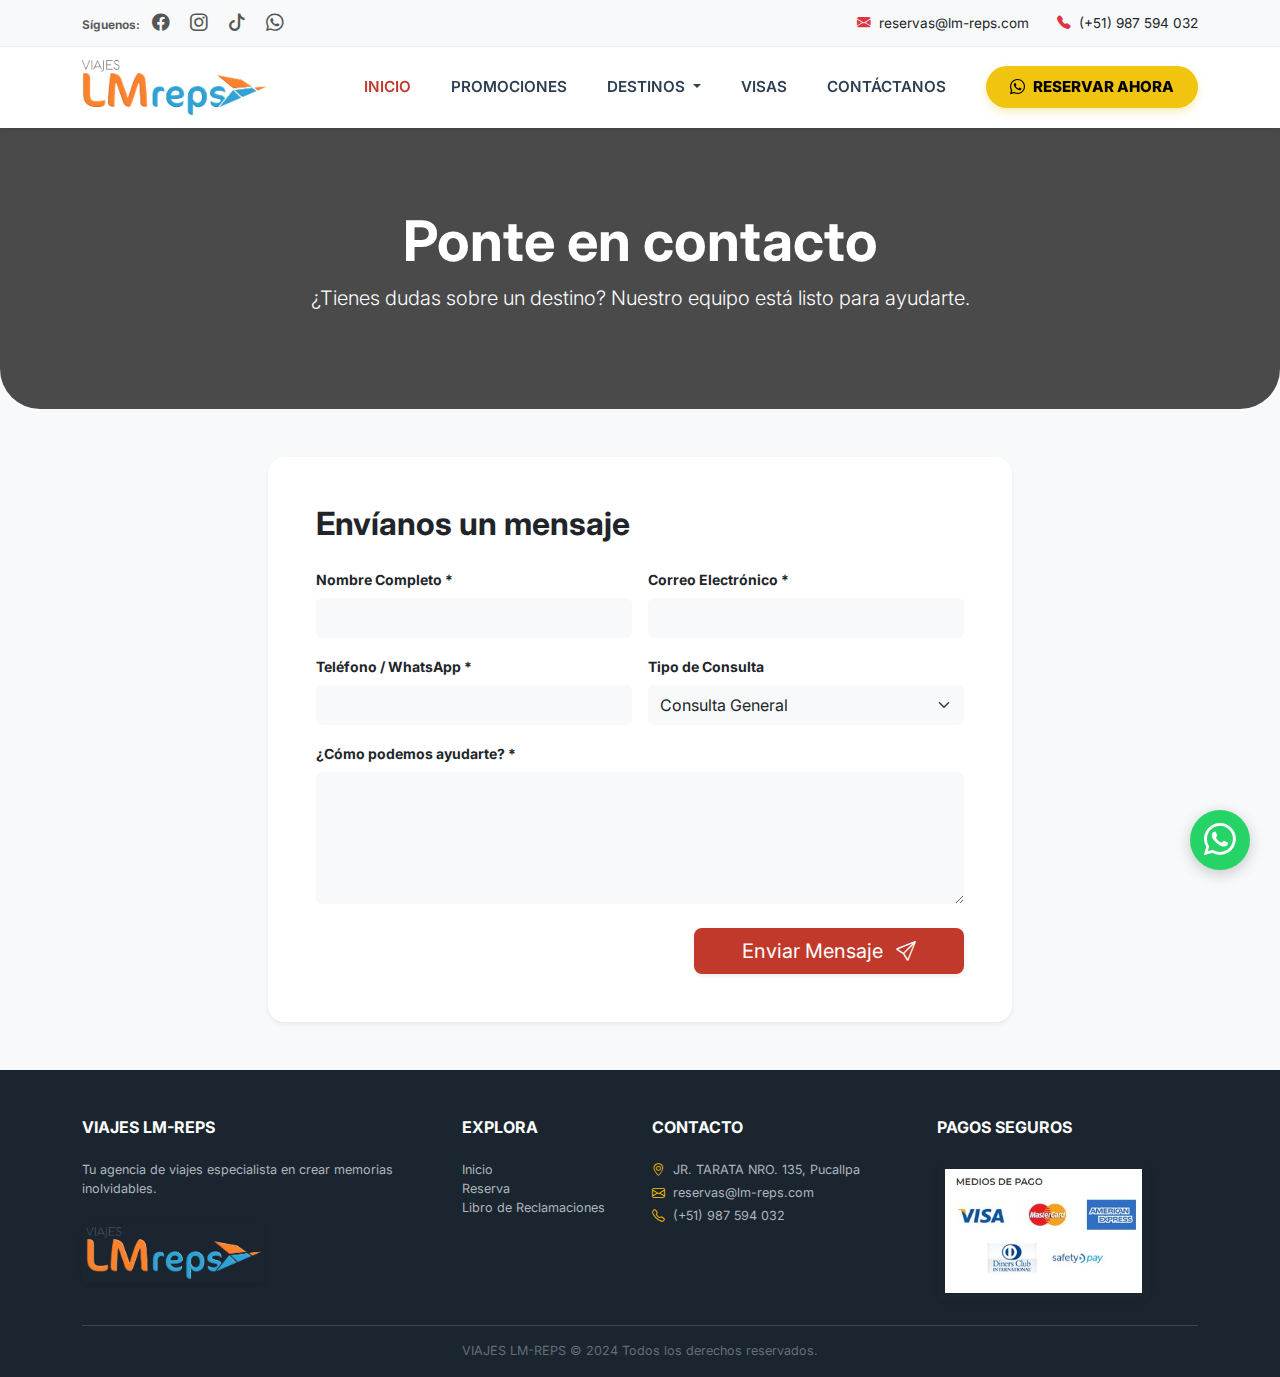
<file: Pages/contactanos.html>
<!doctype html>
<html lang="es">

<head>
  <meta charset="utf-8" />
  <meta name="viewport" content="width=device-width, initial-scale=1" />
  <title>Contáctanos — VIAJES LM-REPS</title>

  <!-- Fuentes y Bootstrap (Igual que tu index) -->
  <link rel="preconnect" href="https://fonts.googleapis.com">
  <link rel="preconnect" href="https://fonts.gstatic.com" crossorigin>
  <link href="https://fonts.googleapis.com/css2?family=Inter:wght@300;400;600;800&display=swap" rel="stylesheet">
  <link href="https://cdn.jsdelivr.net/npm/bootstrap@5.3.3/dist/css/bootstrap.min.css" rel="stylesheet">
  <link rel="stylesheet" href="https://cdn.jsdelivr.net/npm/bootstrap-icons@1.11.3/font/bootstrap-icons.min.css">

  <!-- Tu archivo CSS único -->
  <link rel="stylesheet" href="../Assets/css/style.css">
</head>

<body class="bg-light">

  <header>
    <div class="top-bar d-none d-md-block">
      <div class="container d-flex justify-content-between align-items-center">

        <!-- Redes Sociales -->
        <div class="social-icons">
          <span class="me-2 fw-bold text-muted small">Síguenos:</span>
          <a href="https://www.facebook.com/lmreps" target="_blank" class="me-3"><i class="bi bi-facebook"></i></a>
          <a href="https://www.instagram.com/viajes_lm_reps/" target="_blank" class="me-3"><i
              class="bi bi-instagram"></i></a>
          <a href="https://www.tiktok.com/@viajes.lm.reps" target="_blank" class="me-3"><i class="bi bi-tiktok"></i></a>
          <a href="https://wa.me/51987594032" target="_blank"><i class="bi bi-whatsapp"></i></a>
        </div>

        <!-- Contacto (Derecha) -->
        <div class="contact-info">
          <a href="mailto:reservas@lm-reps.com" class="text-dark text-decoration-none me-4">
            <i class="bi bi-envelope-fill text-danger me-2"></i>reservas@lm-reps.com
          </a>
          <a href="tel:+51987594032" class="text-dark text-decoration-none">
            <i class="bi bi-telephone-fill text-danger me-2"></i>(+51) 987 594 032
          </a>
        </div>

      </div>
    </div>
    <nav class="navbar navbar-expand-lg bg-white shadow-sm sticky-top">
      <div class="container">
        <!-- Logo -->
        <a class="navbar-brand" href="../index.html">
          <img src="../Assets/img/og-image.png" alt="Logo">
        </a>

        <!-- Botón Hamburguesa (Móvil) -->
        <button class="navbar-toggler border-0" type="button" data-bs-toggle="collapse" data-bs-target="#navbarNav">
          <span class="navbar-toggler-icon"></span>
        </button>

        <div class="collapse navbar-collapse" id="navbarNav">
          <ul class="navbar-nav ms-auto align-items-center gap-2">

            <!-- Inicio -->
            <li class="nav-item"><a class="nav-link active" href="../index.html">INICIO</a></li>

            <!-- Promociones -->
            <li class="nav-item"><a class="nav-link" href="../index.html#Promociones">PROMOCIONES</a></li>

            <!-- Menú Desplegable Destinos -->
            <li class="nav-item dropdown">
              <a class="nav-link dropdown-toggle" href="#" role="button" data-bs-toggle="dropdown"
                aria-expanded="false">
                DESTINOS
              </a>
              <ul class="dropdown-menu border-0 shadow">
                <li><a class="dropdown-item" href="../index.html#Norteamerica">AMÉRICA</a></li>
                <li><a class="dropdown-item" href="../index.html#Europa">EUROPA</a></li>
                <li><a class="dropdown-item" href="../index.html#Asia">ASIA</a></li>
              </ul>
            </li>

            <!-- NUEVO: Opción Visas -->
            <li class="nav-item"><a class="nav-link" href="../Pages/tramites.html">VISAS</a></li>

            <!-- Contacto -->
            <li class="nav-item"><a class="nav-link" href="../Pages/contactanos.html">CONTÁCTANOS</a></li>

            <!-- Botón de Acción -->
            <li class="nav-item ms-lg-3"><a class="nav-link btn-reserva text-center" href="https://wa.me/51987594032"
                target="_blank"><i class="bi bi-whatsapp me-2"></i>RESERVAR AHORA</a></li>
          </ul>
        </div>
      </div>
    </nav>
  </header>



  <!-- Hero de Contacto -->
  <header class="contact-hero-section">
    <div class="container">
      <h1 class="display-4 fw-bold">Ponte en contacto</h1>
      <p class="lead">¿Tienes dudas sobre un destino? Nuestro equipo está listo para ayudarte.</p>
    </div>
  </header>

  <main class="container py-5">


    <!-- Formulario de Contacto (Netlify) -->
    <div class="col-lg-8 mx-auto">
      <div class="card p-4 p-md-5 border-0 shadow-sm rounded-4">
        <form name="contacto" method="POST" data-netlify="true" data-netlify-honeypot="bot-field" id="contactForm">
          <!-- Configuración Netlify -->
          <input type="hidden" name="form-name" value="contacto">
          <p class="d-none"><label>Honeypot: <input name="bot-field" /></label></p>

          <h2 class="fw-bold mb-4">Envíanos un mensaje</h2>
          <div class="row g-3">
            <div class="col-md-6">
              <label class="form-label small fw-bold">Nombre Completo *</label>
              <input type="text" name="nombre" class="form-control bg-light border-0 py-2" required>
            </div>
            <div class="col-md-6">
              <label class="form-label small fw-bold">Correo Electrónico *</label>
              <input type="email" name="email" class="form-control bg-light border-0 py-2" required>
            </div>
            <div class="col-md-6">
              <label class="form-label small fw-bold">Teléfono / WhatsApp *</label>
              <input type="tel" name="telefono" class="form-control bg-light border-0 py-2" required>
            </div>
            <div class="col-md-6">
              <label class="form-label small fw-bold">Tipo de Consulta</label>
              <select name="destino" class="form-select bg-light border-0 py-2">
                <option value="General">Consulta General</option>
                <option value="Cotización">Cotización</option>
                <option value="Documentos">Documentos</option>
                <option value="Cambios">Cambios</option>
                <option value="Devoluciones">Devoluciones</option>
                <option value="Equipaje">Equipaje</option>
              </select>
            </div>
            <div class="col-12">
              <label class="form-label small fw-bold">¿Cómo podemos ayudarte? *</label>
              <textarea name="mensaje" class="form-control bg-light border-0" rows="5" required></textarea>
            </div>
            <div class="col-12 mt-4 text-end">
              <button type="submit" class="btn btn-danger btn-lg px-5 shadow-sm border-0"
                style="background-color: var(--brand-primary);" id="contactSubmitBtn">
                Enviar Mensaje <i class="bi bi-send ms-2"></i>
              </button>
            </div>
          </div>
        </form>
      </div>
    </div>
  </main>

  <!-- Footer (Copiado del index para consistencia) -->
  <footer class="pt-5 pb-3">
    <div class="container">
      <div class="row g-4">
        <div class="col-md-4">
          <h6>VIAJES LM-REPS</h6>
          <p class="small">Tu agencia de viajes especialista en crear memorias inolvidables.</p>
          <img src="../Assets/img/og-image.png" alt="Logo" style="max-height: 60px;" class="mt-2 rounded p-1 shadow-sm">
        </div>
        <div class="col-md-2">
          <h6>EXPLORA</h6>
          <ul class="list-unstyled small">
            <li><a href="../index.html">Inicio</a></li>
            <li><a href="https://wa.me/51987594032">Reserva</a></li>
            <li><a href="libro-de-reclamaciones.html">Libro de Reclamaciones</a></li>
          </ul>
        </div>
        <div class="col-md-3">
          <h6>CONTACTO</h6>
          <p class="small mb-1"><i class="bi bi-geo-alt text-warning me-2"></i>JR. TARATA NRO. 135, Pucallpa</p>
          <p class="small mb-1"><i class="bi bi-envelope text-warning me-2"></i>reservas@lm-reps.com</p>
          <p class="small"><i class="bi bi-telephone text-warning me-2"></i>(+51) 987 594 032</p>
        </div>
        <div class="col-md-3">
          <h6>PAGOS SEGUROS</h6>
          <img src="../Assets/img/medios_de_pago.jpeg" style="max-height: 140px;" alt="Pagos"
            class="img-fluid rounded shadow-sm p-2">
        </div>
      </div>
      <hr class="mt-4 opacity-10">
      <div class="text-center small opacity-50">VIAJES LM-REPS &copy; 2024 Todos los derechos reservados.</div>
    </div>
  </footer>

  <a href="https://wa.me/51987594032" class="whatsapp-float" target="_blank"><i class="bi bi-whatsapp"></i></a>

  <script src="https://cdn.jsdelivr.net/npm/bootstrap@5.3.3/dist/js/bootstrap.bundle.min.js"></script>

</body>

</html>
</file>
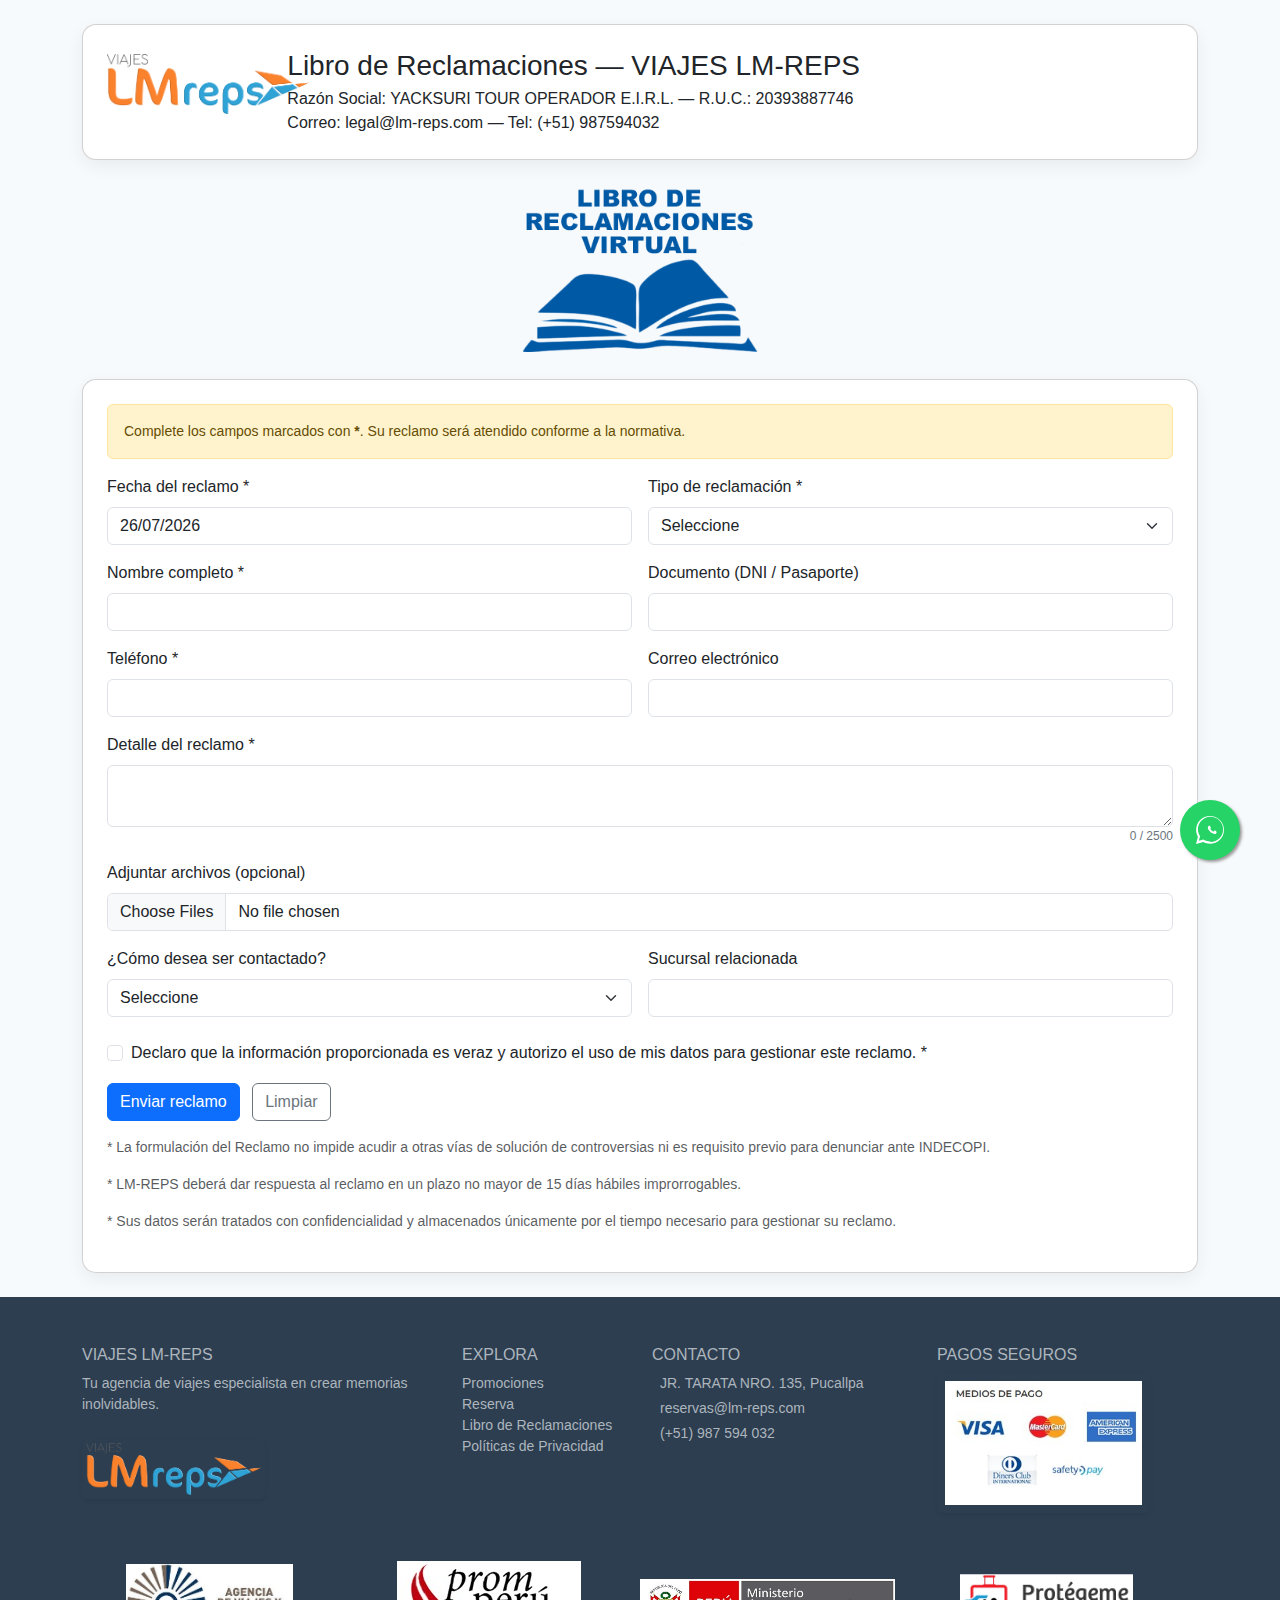
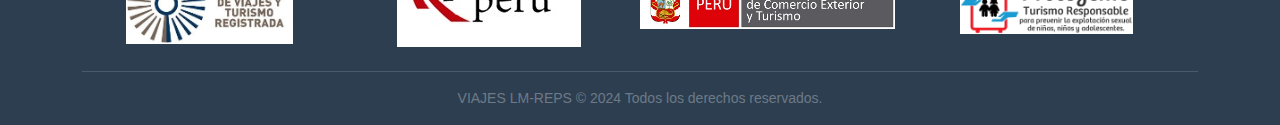
<file: Pages/libro-de-reclamaciones.html>
<!doctype html>
<html lang="es">

<head>
  <meta charset="utf-8" />
  <meta name="viewport" content="width=device-width, initial-scale=1" />
  <title>Libro de Reclamaciones — VIAJES LM-REPS</title>

  <!-- Bootstrap CSS -->
  <link href="https://cdn.jsdelivr.net/npm/bootstrap@5.3.3/dist/css/bootstrap.min.css" rel="stylesheet">

  <style>
    body {
      background: #f7fafc;
      font-family: Inter, sans-serif;
    }

    .card-custom {
      border-radius: 14px;
      box-shadow: 0 6px 18px rgba(0, 0, 0, 0.06);
    }

    .charcount {
      font-size: 12px;
      text-align: right;
      color: #6c757d;
    }

    /* ===== INICIO ESTILOS BOTÓN WHATSAPP ===== */
    .whatsapp-float {
      position: fixed;
      width: 60px;
      height: 60px;
      bottom: 40px;
      right: 40px;
      background-color: #25d366;
      color: #FFF;
      border-radius: 50px;
      text-align: center;
      font-size: 30px;
      box-shadow: 2px 2px 3px #999;
      z-index: 100;
      display: flex;
      align-items: center;
      justify-content: center;
      transition: transform 0.3s ease;
    }

    .whatsapp-float:hover {
      transform: scale(1.1);
      color: white;
    }

    .whatsapp-float svg {
      width: 32px;
      height: 32px;
      fill: white;
    }

    /* ===== FIN ESTILOS BOTÓN WHATSAPP ===== */

    /* --- Footer Styles --- */
    :root {
      --brand-secondary: #2c3e50;
    }

    footer {
      background-color: var(--brand-secondary);
      color: #adb5bd;
    }

    footer a {
      color: #adb5bd;
      text-decoration: none;
    }

    footer a:hover {
      color: white;
    }
  </style>
</head>

<body>


  
  <div class="container py-4">

    <div class="card p-4 card-custom">
      <div class="row g-3 align-items-center">
        <div class="col-md-2 text-center">
          <a href="../index.html">
            <img src="../Assets/img/og-image.png" alt="Logo VIAJES LM-REPS" class="mb-3" style="max-height: 60px;">
          </a>
        </div>
        <div class="col-md-10">
          <h3 class="mb-1">Libro de Reclamaciones — VIAJES LM-REPS</h3>
          <p class="mb-0">Razón Social: YACKSURI TOUR OPERADOR E.I.R.L. — R.U.C.: 20393887746</p>
          <p class="mb-0">Correo: legal@lm-reps.com — Tel: (+51) 987594032</p>
        </div>
      </div>
    </div>

    <!-- ===== INICIO IMAGEN REFERENCIAL ===== -->
    <div class="text-center my-4">
      <!-- ▼▼▼ Puedes cambiar esta imagen por la que prefieras ▼▼▼ -->
      <img src="../Assets/img/Libro_Reclamaciones_Virtual-1.png" alt="Ilustración del Libro de Reclamaciones"
        class="img-fluid" style="max-width: 250px;">
    </div>
    <!-- ===== FIN IMAGEN REFERENCIAL ===== -->

    <!-- INICIO DEL FORMULARIO CORREGIDO -->
    <form name="reclamaciones" method="POST" data-netlify="true" class="card p-4 mt-3 card-custom" id="reclamoForm"
      enctype="multipart/form-data">

      <!-- Campos requeridos por Netlify -->
      <input type="hidden" name="form-name" value="reclamaciones">
      <!-- Campo Anti-Spam (Honeypot) -->
      <p class="d-none">
        <label>Don’t fill this out if you're human: <input name="bot-field" /></label>
      </p>

      <div class="alert alert-warning small">
        Complete los campos marcados con <strong>*</strong>. Su reclamo será atendido conforme a la normativa.
      </div>

      <div class="row g-3">
        <!-- Fecha -->
        <div class="col-md-6">
          <label for="fecha" class="form-label">Fecha del reclamo *</label>
          <input type="text" class="form-control" id="fecha" name="fecha" required readonly />
        </div>

        <!-- Tipo -->
        <div class="col-md-6">
          <label class="form-label">Tipo de reclamación *</label>
          <select class="form-select" name="tipo" required>
            <option value="">Seleccione</option>
            <option value="Retraso / Cancelación">Retraso / Cancelación</option>
            <option value="Equipaje">Equipaje</option>
            <option value="Atención al cliente">Atención al cliente</option>
            <option value="Incumplimiento de servicios">Incumplimiento de servicios</option>
            <option value="Otro">Otro</option>
          </select>
        </div>

        <div class="col-md-6">
          <label class="form-label">Nombre completo *</label>
          <input type="text" class="form-control" name="nombre" required />
        </div>
        <div class="col-md-6">
          <label class="form-label">Documento (DNI / Pasaporte)</label>
          <input type="text" class="form-control" name="dni" />
        </div>
        <div class="col-md-6">
          <label class="form-label">Teléfono *</label>
          <input type="tel" class="form-control" name="telefono" required />
        </div>
        <div class="col-md-6">
          <label class="form-label">Correo electrónico</label>
          <input type="email" class="form-control" name="email" />
        </div>

        <div class="col-12">
          <label class="form-label">Detalle del reclamo *</label>
          <textarea class="form-control" id="detalle" name="detalle" maxlength="2500" required></textarea>
          <div id="charcount" class="charcount">0 / 2500</div>
        </div>

        <!-- Archivos Adjuntos -->
        <div class="col-12">
          <label class="form-label">Adjuntar archivos (opcional)</label>
          <input type="file" class="form-control" id="adjunto" name="adjunto" accept="image/*,application/pdf"
            multiple />
        </div>

        <div class="col-md-6">
          <label class="form-label">¿Cómo desea ser contactado?</label>
          <select class="form-select" name="respuesta">
            <option value="">Seleccione</option>
            <option value="Teléfono">Teléfono</option>
            <option value="Correo electrónico">Correo electrónico</option>
            <option value="Presencial">Presencial</option>
          </select>
        </div>

        <div class="col-md-6">
          <label class="form-label">Sucursal relacionada</label>
          <input type="text" class="form-control" name="sucursal" />
        </div>

        <div class="col-12">
          <div class="form-check mt-2">
            <!-- CORRECCIÓN IMPORTANTE: Se agregó name="acepto_terminos" -->
            <input class="form-check-input" type="checkbox" id="acepto" name="acepto_terminos" value="Si" required />
            <label class="form-check-label" for="acepto">
              Declaro que la información proporcionada es veraz y autorizo el uso de mis datos para gestionar este
              reclamo. *
            </label>
          </div>
        </div>

        <div class="col-12 mt-3">
          <button type="submit" class="btn btn-primary" id="submitBtn">Enviar reclamo</button>
          <button type="button" class="btn btn-outline-secondary ms-2" id="limpiarBtn">Limpiar</button>
        </div>

        <div class="col-12 small text-muted mt-3">
          <p>* La formulación del Reclamo no impide acudir a otras vías de solución de controversias ni es requisito
            previo para denunciar ante INDECOPI.</p>
          <p>* LM-REPS deberá dar respuesta al reclamo en un plazo no mayor de 15 días hábiles improrrogables.</p>
          <p>* Sus datos serán tratados con confidencialidad y almacenados únicamente por el tiempo necesario para
            gestionar su reclamo.</p>
        </div>
      </div>
    </form>
    <!-- FIN DEL FORMULARIO -->
  </div>

  <!-- ===== INICIO FOOTER ===== -->
  <footer class="pt-5 pb-3">
    <div class="container">
      <div class="row g-4">
        <div class="col-md-4">
          <h6>VIAJES LM-REPS</h6>
          <p class="small">Tu agencia de viajes especialista en crear memorias inolvidables.</p>
          <img src="../Assets/img/og-image.png" alt="Logo" style="max-height: 60px;" class="mt-2 rounded p-1 shadow-sm">
        </div>
        <div class="col-md-2">
          <h6>EXPLORA</h6>
          <ul class="list-unstyled small">
            <li><a href="#Promociones">Promociones</a></li>
            <li><a target="_blank" href="https://wa.me/51987594032">Reserva</a></li>
            <li><a target="_blank" href="Pages/libro-de-reclamaciones.html">Libro de Reclamaciones</a></li>
            <li><a target="_blank" href="Pages/politicas-de-privacidad.html">Políticas de Privacidad</a></li>
          </ul>
        </div>
        <div class="col-md-3">
          <h6>CONTACTO</h6>
          <p class="small mb-1"><i class="bi bi-geo-alt text-warning me-2"></i>JR. TARATA NRO. 135, Pucallpa</p>
          <p class="small mb-1"><i class="bi bi-envelope text-warning me-2"></i>reservas@lm-reps.com</p>
          <p class="small"><i class="bi bi-telephone text-warning me-2"></i>(+51) 987 594 032</p>
        </div>
        <div class="col-md-3">
          <h6>PAGOS SEGUROS</h6>
          <img src="../Assets/img/medios_de_pago.jpeg" style="max-height: 140px;" alt="Pagos"
            class="img-fluid rounded shadow-sm p-2">
        </div>

        <div class="row footer-partners text-center align-items-center g-4">
          <div class="col-6 col-md-3">
            <img src="../Assets/img/agencia_registrada.jpeg" style="max-height: 80px;" class="partner-logo img-fluid"
              alt="gencia_registrada">
          </div>
          <div class="col-6 col-md-3">
            <img src="../Assets/img/promperu.jpeg" class="partner-logo img-fluid" alt="Marca Perú">
          </div>
          <div class="col-6 col-md-3">
            <img src="../Assets/img/minter.jpeg" class="partner-logo img-fluid" alt="mintur">
          </div>
          <div class="col-6 col-md-3">
            <img src="../Assets/img/logo-protegeme.webp" style="max-height: 60px;" class="partner-logo img-fluid"
              alt="logo-protegeme">
          </div>
        </div>
      </div>



      <hr class="mt-4 opacity-10">
      <div class="text-center small opacity-50">VIAJES LM-REPS &copy; 2024 Todos los derechos reservados.</div>
    </div>



  </footer>
  <!-- ===== FIN FOOTER ===== -->

  <!-- ===== INICIO BOTÓN WHATSAPP FLOTANTE ===== -->
  <a href="https://wa.me/51987594032" class="whatsapp-float" target="_blank">
    <svg xmlns="http://www.w3.org/2000/svg" viewBox="0 0 448 512">
      <path
        d="M380.9 97.1C339 55.1 283.2 32 223.9 32c-122.4 0-222 99.6-222 222 0 39.1 10.2 77.3 29.6 111L0 480l117.7-30.9c32.4 17.7 68.9 27 106.1 27h.1c122.3 0 224.1-99.6 224.1-222 0-59.3-25.2-115-67.1-157zm-157 341.6c-33.8 0-67.6-9.5-97.8-26.7l-7.1-4.2-73.3 19.3 19.3-71.6-4.7-7.5c-19.1-30.1-29.6-65.4-29.6-102.3 0-110.4 89.6-200 200-200 54.5 0 105.8 21.2 144.1 59.4 38.2 38.2 59.4 89.6 59.4 144.1 .1 110.4-89.5 200-199.9 200zm101.7-164.8c-3.3-1.7-19.8-9.8-23-11.4-3.2-1.6-5.5-2.6-7.8 2.6-2.3 5.2-8.7 11.4-10.7 13.7-1.9 2.3-3.8 2.6-7.1 1s-14.3-5.2-27.2-16.8c-10.1-9-16.9-20.2-19-23.6-2.1-3.4 0-5.2 1.5-6.9.8-1 1.7-2.1 2.6-3.2 1.2-1.2 1.6-2.1 2.4-3.5 1.4-2.7 1.2-5.2-.6-7.8s-7.8-18.7-10.7-25.7c-2.9-7-5.8-6.1-8.1-6.1-2.1 0-4.5 0-6.8 .1-2.3 .1-6.1 1-9.3 5.2-3.2 4.2-12.2 12-12.2 29.2 0 17.2 12.5 33.9 14.2 36.2 1.7 2.3 24.4 37.5 59.3 52.5 34.9 15 34.9 10 41.2 9.4 6.2-.6 19.8-8.1 22.6-15.9 2.8-7.8 2.8-14.4 2-15.9s-3.2-2.3-6.5-4z" />
    </svg>
  </a>
  <!-- ===== FIN BOTÓN WHATSAPP FLOTANTE ===== -->


  <!-- Bootstrap JS -->
  <script src="https://cdn.jsdelivr.net/npm/bootstrap@5.3.3/dist/js/bootstrap.bundle.min.js"></script>

  <script>
    (function () {
      const detalle = document.getElementById('detalle');
      const charcount = document.getElementById('charcount');
      const adjunto = document.getElementById('adjunto');
      // Script para el botón limpiar
      const limpiarBtn = document.getElementById('limpiarBtn');
      const form = document.getElementById('reclamoForm');

      detalle.addEventListener('input', () => {
        charcount.textContent = `${detalle.value.length} / ${detalle.maxLength}`;
      });

      adjunto.addEventListener('change', () => {
        const files = [...adjunto.files];
        for (const f of files) {
          if (f.size > 5 * 1024 * 1024) { alert(`Archivo muy grande: ${f.name}`); adjunto.value = ''; return; }
        }
      });

      limpiarBtn.addEventListener('click', () => {
        form.reset();
        charcount.textContent = `0 / ${detalle.maxLength}`;
        // Ponemos la fecha de nuevo después de limpiar
        const d = new Date();
        document.getElementById('fecha').value = `${String(d.getDate()).padStart(2, '0')}/${String(d.getMonth() + 1).padStart(2, '0')}/${d.getFullYear()}`;
      });

      // Auto fecha
      const d = new Date();
      document.getElementById('fecha').value = `${String(d.getDate()).padStart(2, '0')}/${String(d.getMonth() + 1).padStart(2, '0')}/${d.getFullYear()}`;
    })();
  </script>

</body>

</html>
</file>
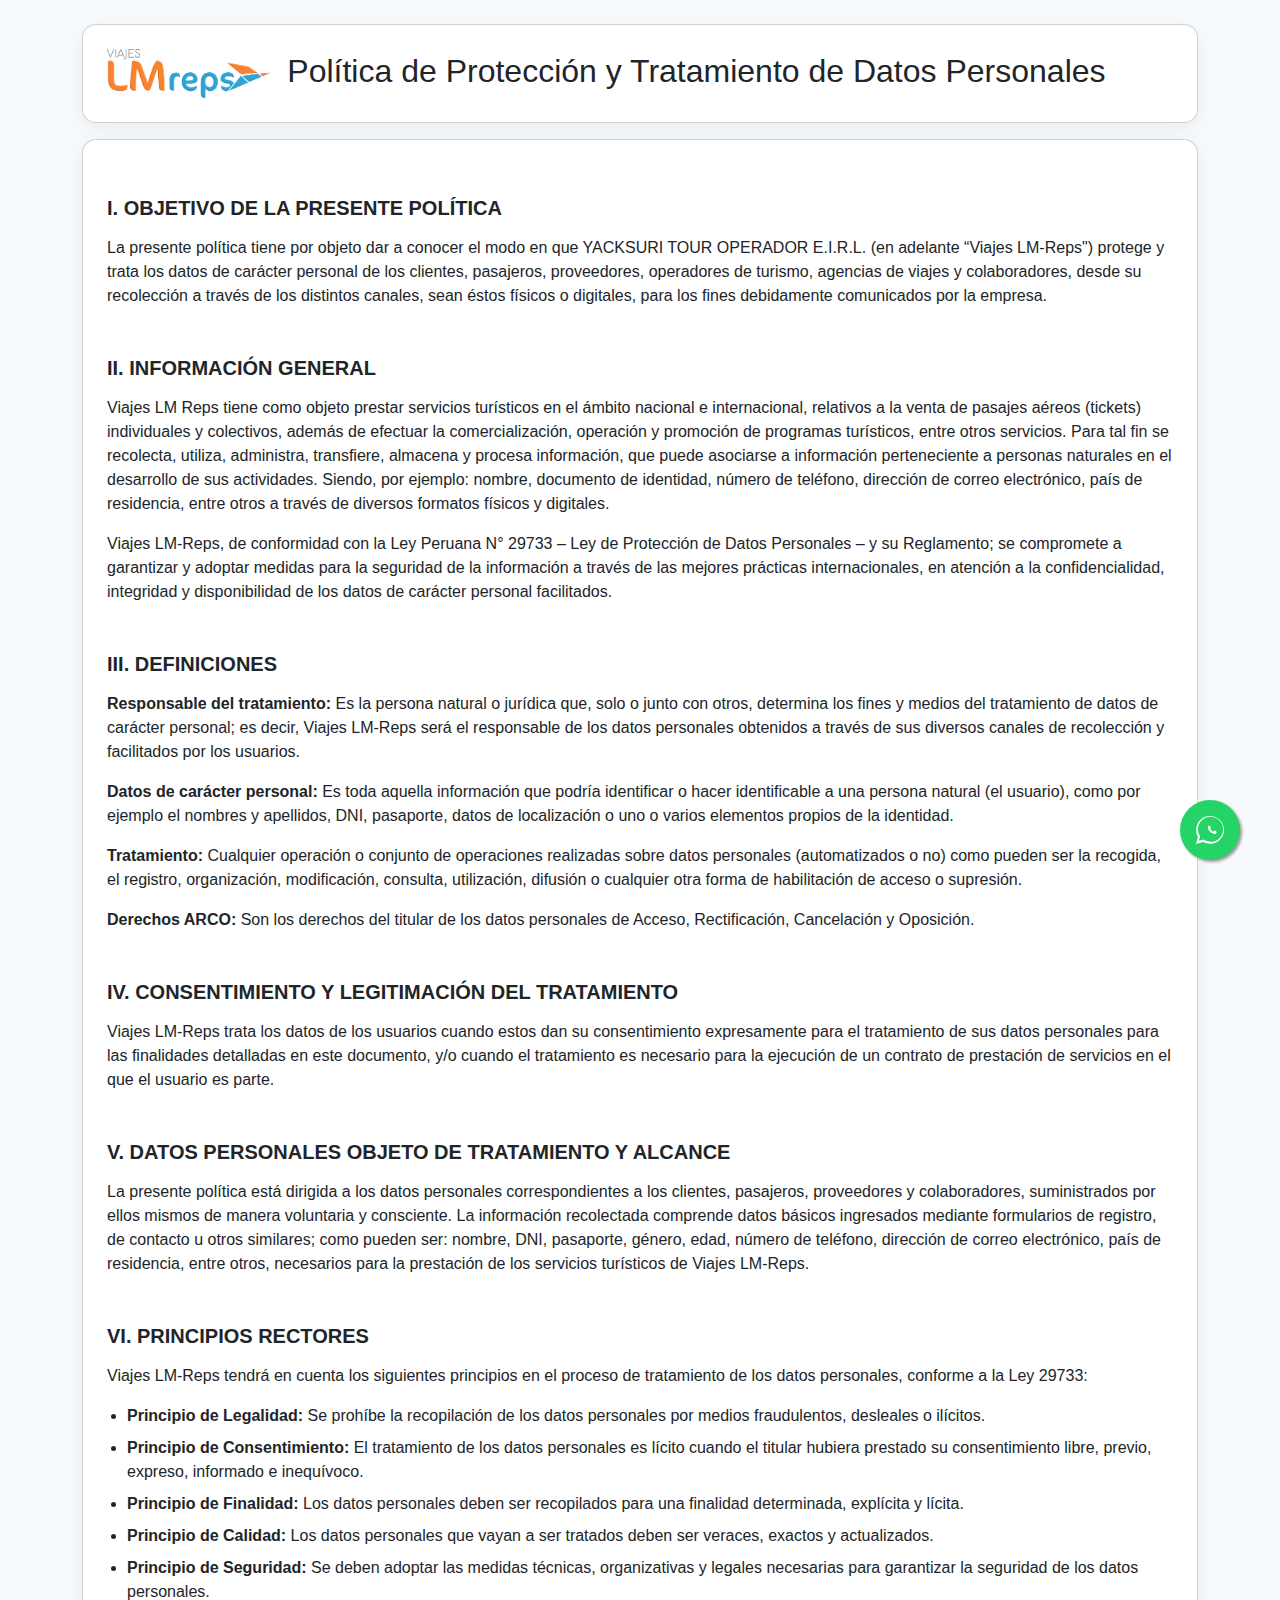
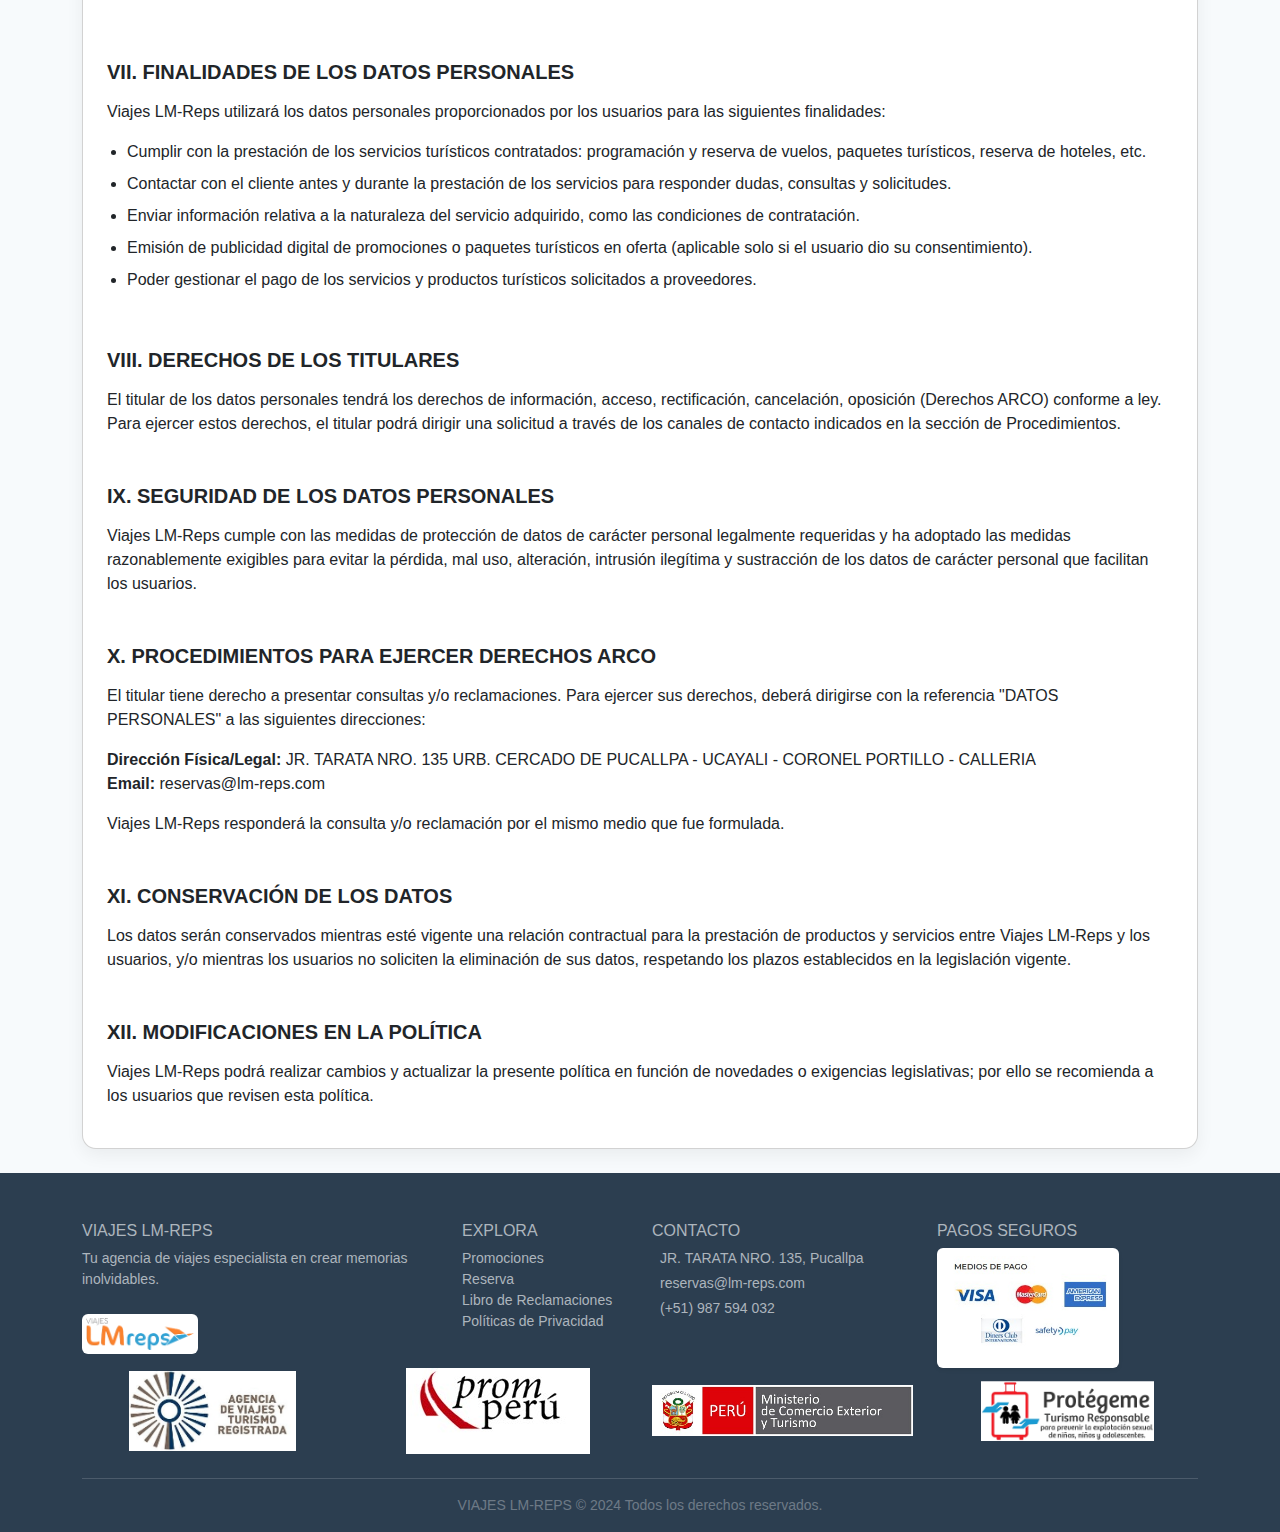
<file: Pages/politicas-de-privacidad.html>
<!doctype html>
<html lang="es">

<head>
  <meta charset="utf-8" />
  <meta name="viewport" content="width=device-width, initial-scale=1" />
  <title>Política de Privacidad — VIAJES LM-REPS</title>

  <!-- Bootstrap CSS -->
  <link href="https://cdn.jsdelivr.net/npm/bootstrap@5.3.3/dist/css/bootstrap.min.css" rel="stylesheet">

  <style>
    body {
      background: #f7fafc;
      font-family: Inter, sans-serif;
    }

    .card-custom {
      border-radius: 14px;
      box-shadow: 0 6px 18px rgba(0, 0, 0, 0.06);
    }

    .policy-content h3 {
      margin-top: 2rem;
      margin-bottom: 1rem;
      font-size: 1.25rem;
      font-weight: 600;
    }

    .policy-content ul {
      padding-left: 20px;
    }

    .policy-content li {
      margin-bottom: 0.5rem;
    }

    /* Estilos del Botón de WhatsApp */
    .whatsapp-float {
      position: fixed;
      width: 60px;
      height: 60px;
      bottom: 40px;
      right: 40px;
      background-color: #25d366;
      color: #FFF;
      border-radius: 50px;
      text-align: center;
      font-size: 30px;
      box-shadow: 2px 2px 3px #999;
      z-index: 100;
      display: flex;
      align-items: center;
      justify-content: center;
      transition: transform 0.3s ease;
    }

    .whatsapp-float:hover {
      transform: scale(1.1);
      color: white;
    }

    .whatsapp-float svg {
      width: 32px;
      height: 32px;
      fill: white;
    }

    /* --- Footer Styles --- */
    :root {
      --brand-secondary: #2c3e50;
    }

    footer {
      background-color: var(--brand-secondary);
      color: #adb5bd;
    }

    footer a {
      color: #adb5bd;
      text-decoration: none;
    }

    footer a:hover {
      color: white;
    }
  </style>
</head>

<body>
  <div class="container py-4">

    <!-- ENCABEZADO CON LOGO Y DATOS -->
    <div class="card p-4 card-custom">
      <div class="row g-3 align-items-center">
        <div class="col-md-2 text-center">
          <img src="../Assets/img/og-image.png" alt="Logo de VIAJES LM-REPS" class="img-fluid"
            style="max-height: 100px;">
        </div>
        <div class="col-md-10">
          <h2 class="mb-1">Política de Protección y Tratamiento de Datos Personales</h2>
        </div>
      </div>
    </div>

    <!-- CONTENIDO DE LAS POLÍTICAS -->
    <div class="card p-4 mt-3 card-custom policy-content">

      <h3>I. OBJETIVO DE LA PRESENTE POLÍTICA</h3>
      <p>La presente política tiene por objeto dar a conocer el modo en que YACKSURI TOUR OPERADOR E.I.R.L. (en adelante
        “Viajes LM-Reps") protege y trata los datos de carácter personal de los clientes, pasajeros, proveedores, operadores de
        turismo, agencias de viajes y colaboradores, desde su recolección a través de los distintos canales, sean éstos
        físicos o digitales, para los fines debidamente comunicados por la empresa.</p>

      <h3>II. INFORMACIÓN GENERAL</h3>
      <p>Viajes LM Reps tiene como objeto prestar servicios turísticos en el ámbito nacional e internacional, relativos a la
        venta de pasajes aéreos (tickets) individuales y colectivos, además de efectuar la comercialización, operación y
        promoción de programas turísticos, entre otros servicios. Para tal fin se recolecta, utiliza, administra,
        transfiere, almacena y procesa información, que puede asociarse a información perteneciente a personas naturales
        en el desarrollo de sus actividades. Siendo, por ejemplo: nombre, documento de identidad, número de teléfono,
        dirección de correo electrónico, país de residencia, entre otros a través de diversos formatos físicos y
        digitales.</p>
      <p>Viajes LM-Reps, de conformidad con la Ley Peruana N° 29733 – Ley de Protección de Datos Personales – y su Reglamento;
        se compromete a garantizar y adoptar medidas para la seguridad de la información a través de las mejores
        prácticas internacionales, en atención a la confidencialidad, integridad y disponibilidad de los datos de
        carácter personal facilitados.</p>

      <h3>III. DEFINICIONES</h3>
      <p><strong>Responsable del tratamiento:</strong> Es la persona natural o jurídica que, solo o junto con otros,
        determina los fines y medios del tratamiento de datos de carácter personal; es decir, Viajes LM-Reps será el
        responsable de los datos personales obtenidos a través de sus diversos canales de recolección y facilitados por
        los usuarios.</p>
      <p><strong>Datos de carácter personal:</strong> Es toda aquella información que podría identificar o hacer
        identificable a una persona natural (el usuario), como por ejemplo el nombres y apellidos, DNI, pasaporte, datos
        de localización o uno o varios elementos propios de la identidad.</p>
      <p><strong>Tratamiento:</strong> Cualquier operación o conjunto de operaciones realizadas sobre datos personales
        (automatizados o no) como pueden ser la recogida, el registro, organización, modificación, consulta,
        utilización, difusión o cualquier otra forma de habilitación de acceso o supresión.</p>
      <p><strong>Derechos ARCO:</strong> Son los derechos del titular de los datos personales de Acceso, Rectificación,
        Cancelación y Oposición.</p>

      <h3>IV. CONSENTIMIENTO Y LEGITIMACIÓN DEL TRATAMIENTO</h3>
      <p>Viajes LM-Reps trata los datos de los usuarios cuando estos dan su consentimiento expresamente para el tratamiento de
        sus datos personales para las finalidades detalladas en este documento, y/o cuando el tratamiento es necesario
        para la ejecución de un contrato de prestación de servicios en el que el usuario es parte.</p>

      <h3>V. DATOS PERSONALES OBJETO DE TRATAMIENTO Y ALCANCE</h3>
      <p>La presente política está dirigida a los datos personales correspondientes a los clientes, pasajeros,
        proveedores y colaboradores, suministrados por ellos mismos de manera voluntaria y consciente. La información
        recolectada comprende datos básicos ingresados mediante formularios de registro, de contacto u otros similares;
        como pueden ser: nombre, DNI, pasaporte, género, edad, número de teléfono, dirección de correo electrónico, país
        de residencia, entre otros, necesarios para la prestación de los servicios turísticos de Viajes LM-Reps.</p>

      <h3>VI. PRINCIPIOS RECTORES</h3>
      <p>Viajes LM-Reps tendrá en cuenta los siguientes principios en el proceso de tratamiento de los datos personales,
        conforme a la Ley 29733:</p>
      <ul>
        <li><strong>Principio de Legalidad:</strong> Se prohíbe la recopilación de los datos personales por medios
          fraudulentos, desleales o ilícitos.</li>
        <li><strong>Principio de Consentimiento:</strong> El tratamiento de los datos personales es lícito cuando el
          titular hubiera prestado su consentimiento libre, previo, expreso, informado e inequívoco.</li>
        <li><strong>Principio de Finalidad:</strong> Los datos personales deben ser recopilados para una finalidad
          determinada, explícita y lícita.</li>
        <li><strong>Principio de Calidad:</strong> Los datos personales que vayan a ser tratados deben ser veraces,
          exactos y actualizados.</li>
        <li><strong>Principio de Seguridad:</strong> Se deben adoptar las medidas técnicas, organizativas y legales
          necesarias para garantizar la seguridad de los datos personales.</li>
      </ul>

      <h3>VII. FINALIDADES DE LOS DATOS PERSONALES</h3>
      <p>Viajes LM-Reps utilizará los datos personales proporcionados por los usuarios para las siguientes finalidades:</p>
      <ul>
        <li>Cumplir con la prestación de los servicios turísticos contratados: programación y reserva de vuelos,
          paquetes turísticos, reserva de hoteles, etc.</li>
        <li>Contactar con el cliente antes y durante la prestación de los servicios para responder dudas, consultas y
          solicitudes.</li>
        <li>Enviar información relativa a la naturaleza del servicio adquirido, como las condiciones de contratación.
        </li>
        <li>Emisión de publicidad digital de promociones o paquetes turísticos en oferta (aplicable solo si el usuario
          dio su consentimiento).</li>
        <li>Poder gestionar el pago de los servicios y productos turísticos solicitados a proveedores.</li>
      </ul>

      <h3>VIII. DERECHOS DE LOS TITULARES</h3>
      <p>El titular de los datos personales tendrá los derechos de información, acceso, rectificación, cancelación,
        oposición (Derechos ARCO) conforme a ley. Para ejercer estos derechos, el titular podrá dirigir una solicitud a
        través de los canales de contacto indicados en la sección de Procedimientos.</p>

      <h3>IX. SEGURIDAD DE LOS DATOS PERSONALES</h3>
      <p>Viajes LM-Reps cumple con las medidas de protección de datos de carácter personal legalmente requeridas y ha adoptado
        las medidas razonablemente exigibles para evitar la pérdida, mal uso, alteración, intrusión ilegítima y
        sustracción de los datos de carácter personal que facilitan los usuarios.</p>

      <h3>X. PROCEDIMIENTOS PARA EJERCER DERECHOS ARCO</h3>
      <p>El titular tiene derecho a presentar consultas y/o reclamaciones. Para ejercer sus derechos, deberá dirigirse
        con la referencia "DATOS PERSONALES" a las siguientes direcciones:</p>
      <p><strong>Dirección Física/Legal:</strong> JR. TARATA NRO. 135 URB. CERCADO DE PUCALLPA - UCAYALI - CORONEL
        PORTILLO - CALLERIA<br>
        <strong>Email:</strong> reservas@lm-reps.com
      </p>
      <p>Viajes LM-Reps responderá la consulta y/o reclamación por el mismo medio que fue formulada.</p>

      <h3>XI. CONSERVACIÓN DE LOS DATOS</h3>
      <p>Los datos serán conservados mientras esté vigente una relación contractual para la prestación de productos y
        servicios entre Viajes LM-Reps y los usuarios, y/o mientras los usuarios no soliciten la eliminación de sus datos,
        respetando los plazos establecidos en la legislación vigente.</p>

      <h3>XII. MODIFICACIONES EN LA POLÍTICA</h3>
      <p>Viajes LM-Reps podrá realizar cambios y actualizar la presente política en función de novedades o exigencias
        legislativas; por ello se recomienda a los usuarios que revisen esta política.</p>

    </div>

  </div>

  <!-- ===== INICIO FOOTER ===== -->
  <footer class="pt-5 pb-3">
    <div class="container">
      <div class="row g-4">
        <div class="col-md-4">
          <h6>VIAJES LM-REPS</h6>
          <p class="small">Tu agencia de viajes especialista en crear memorias inolvidables.</p>
          <img src="../Assets/img/og-image.png" alt="Logo" style="max-height: 40px;"
            class="mt-2 bg-white rounded p-1">
        </div>
        <div class="col-md-2">
          <h6>EXPLORA</h6>
          <ul class="list-unstyled small">
            <li><a href="#Promociones">Promociones</a></li>
            <li><a target="_blank" href="https://wa.me/51987594032">Reserva</a></li>
            <li><a target="_blank" href="Pages/libro-de-reclamaciones.html">Libro de Reclamaciones</a></li>
            <li><a target="_blank" href="Pages/politicas-de-privacidad.html">Políticas de Privacidad</a></li>
          </ul>
        </div>
        <div class="col-md-3">
          <h6>CONTACTO</h6>
          <p class="small mb-1"><i class="bi bi-geo-alt text-warning me-2"></i>JR. TARATA NRO. 135, Pucallpa</p>
          <p class="small mb-1"><i class="bi bi-envelope text-warning me-2"></i>reservas@lm-reps.com</p>
          <p class="small"><i class="bi bi-telephone text-warning me-2"></i>(+51) 987 594 032</p>
        </div>
        <div class="col-md-3">
          <h6>PAGOS SEGUROS</h6>
          <img src="../Assets/img/medios_de_pago.jpeg" style="max-height: 120px;" alt="Pagos"
            class="img-fluid rounded shadow-sm bg-white p-2">
        </div>
      </div>

      <!-- SEGUNDA FILA: ALIADOS / IMÁGENES -->
      <div class="row footer-partners text-center align-items-center g-4">
        <div class="col-6 col-md-3">
          <img src="../Assets/img/agencia_registrada.jpeg" style="max-height: 80px;" class="partner-logo img-fluid"
            alt="gencia_registrada">
        </div>
        <div class="col-6 col-md-3">
          <img src="../Assets/img/promperu.jpeg" class="partner-logo img-fluid" alt="Marca Perú">
        </div>
        <div class="col-6 col-md-3">
          <img src="../Assets/img/minter.jpeg" class="partner-logo img-fluid" alt="mintur">
        </div>
        <div class="col-6 col-md-3">
          <img src="../Assets/img/logo-protegeme.webp" style="max-height: 60px;" class="partner-logo img-fluid"
            alt="logo-protegeme">
        </div>
      </div>

      <hr class="mt-4 opacity-10">
      <div class="text-center small opacity-50">
        VIAJES LM-REPS &copy; 2024 Todos los derechos reservados.
      </div>
    </div>
  </footer>
  <!-- ===== FIN FOOTER ===== -->

  <!-- BOTÓN WHATSAPP FLOTANTE -->
  <!-- ▼▼▼ CAMBIA "TUNUMERO" POR TU NÚMERO DE TELÉFONO (ej: 51987654321) ▼▼▼ -->
  <a href="https://wa.me/51987594032" class="whatsapp-float" target="_blank">
    <svg xmlns="http://www.w3.org/2000/svg" viewBox="0 0 448 512">
      <path
        d="M380.9 97.1C339 55.1 283.2 32 223.9 32c-122.4 0-222 99.6-222 222 0 39.1 10.2 77.3 29.6 111L0 480l117.7-30.9c32.4 17.7 68.9 27 106.1 27h.1c122.3 0 224.1-99.6 224.1-222 0-59.3-25.2-115-67.1-157zm-157 341.6c-33.8 0-67.6-9.5-97.8-26.7l-7.1-4.2-73.3 19.3 19.3-71.6-4.7-7.5c-19.1-30.1-29.6-65.4-29.6-102.3 0-110.4 89.6-200 200-200 54.5 0 105.8 21.2 144.1 59.4 38.2 38.2 59.4 89.6 59.4 144.1 .1 110.4-89.5 200-199.9 200zm101.7-164.8c-3.3-1.7-19.8-9.8-23-11.4-3.2-1.6-5.5-2.6-7.8 2.6-2.3 5.2-8.7 11.4-10.7 13.7-1.9 2.3-3.8 2.6-7.1 1s-14.3-5.2-27.2-16.8c-10.1-9-16.9-20.2-19-23.6-2.1-3.4 0-5.2 1.5-6.9.8-1 1.7-2.1 2.6-3.2 1.2-1.2 1.6-2.1 2.4-3.5 1.4-2.7 1.2-5.2-.6-7.8s-7.8-18.7-10.7-25.7c-2.9-7-5.8-6.1-8.1-6.1-2.1 0-4.5 0-6.8 .1-2.3 .1-6.1 1-9.3 5.2-3.2 4.2-12.2 12-12.2 29.2 0 17.2 12.5 33.9 14.2 36.2 1.7 2.3 24.4 37.5 59.3 52.5 34.9 15 34.9 10 41.2 9.4 6.2-.6 19.8-8.1 22.6-15.9 2.8-7.8 2.8-14.4 2-15.9s-3.2-2.3-6.5-4z" />
    </svg>
  </a>

  <!-- Bootstrap JS -->
  <script src="https://cdn.jsdelivr.net/npm/bootstrap@5.3.3/dist/js/bootstrap.bundle.min.js"></script>

  <script>
    (function () {
      // No se necesitan scripts específicos para esta página estática.
    })();
  </script>
</body>

</html>
</file>
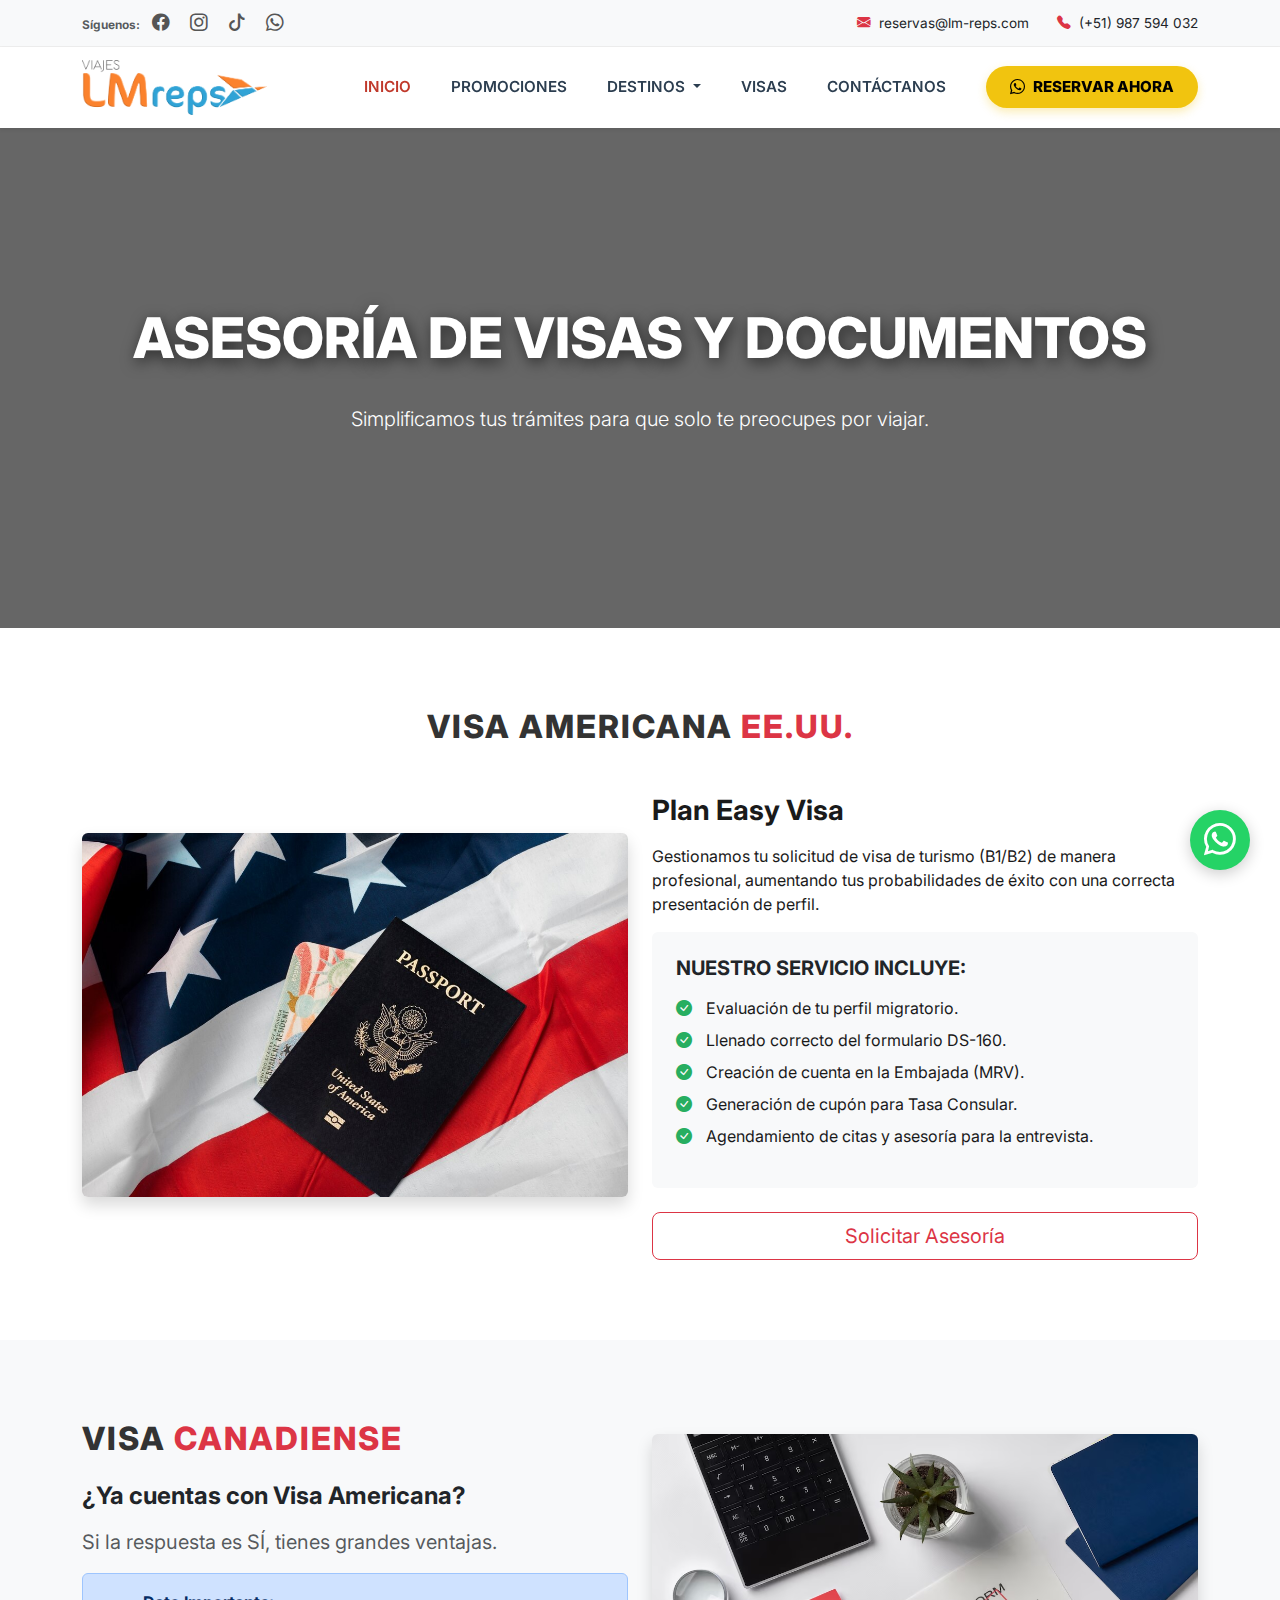
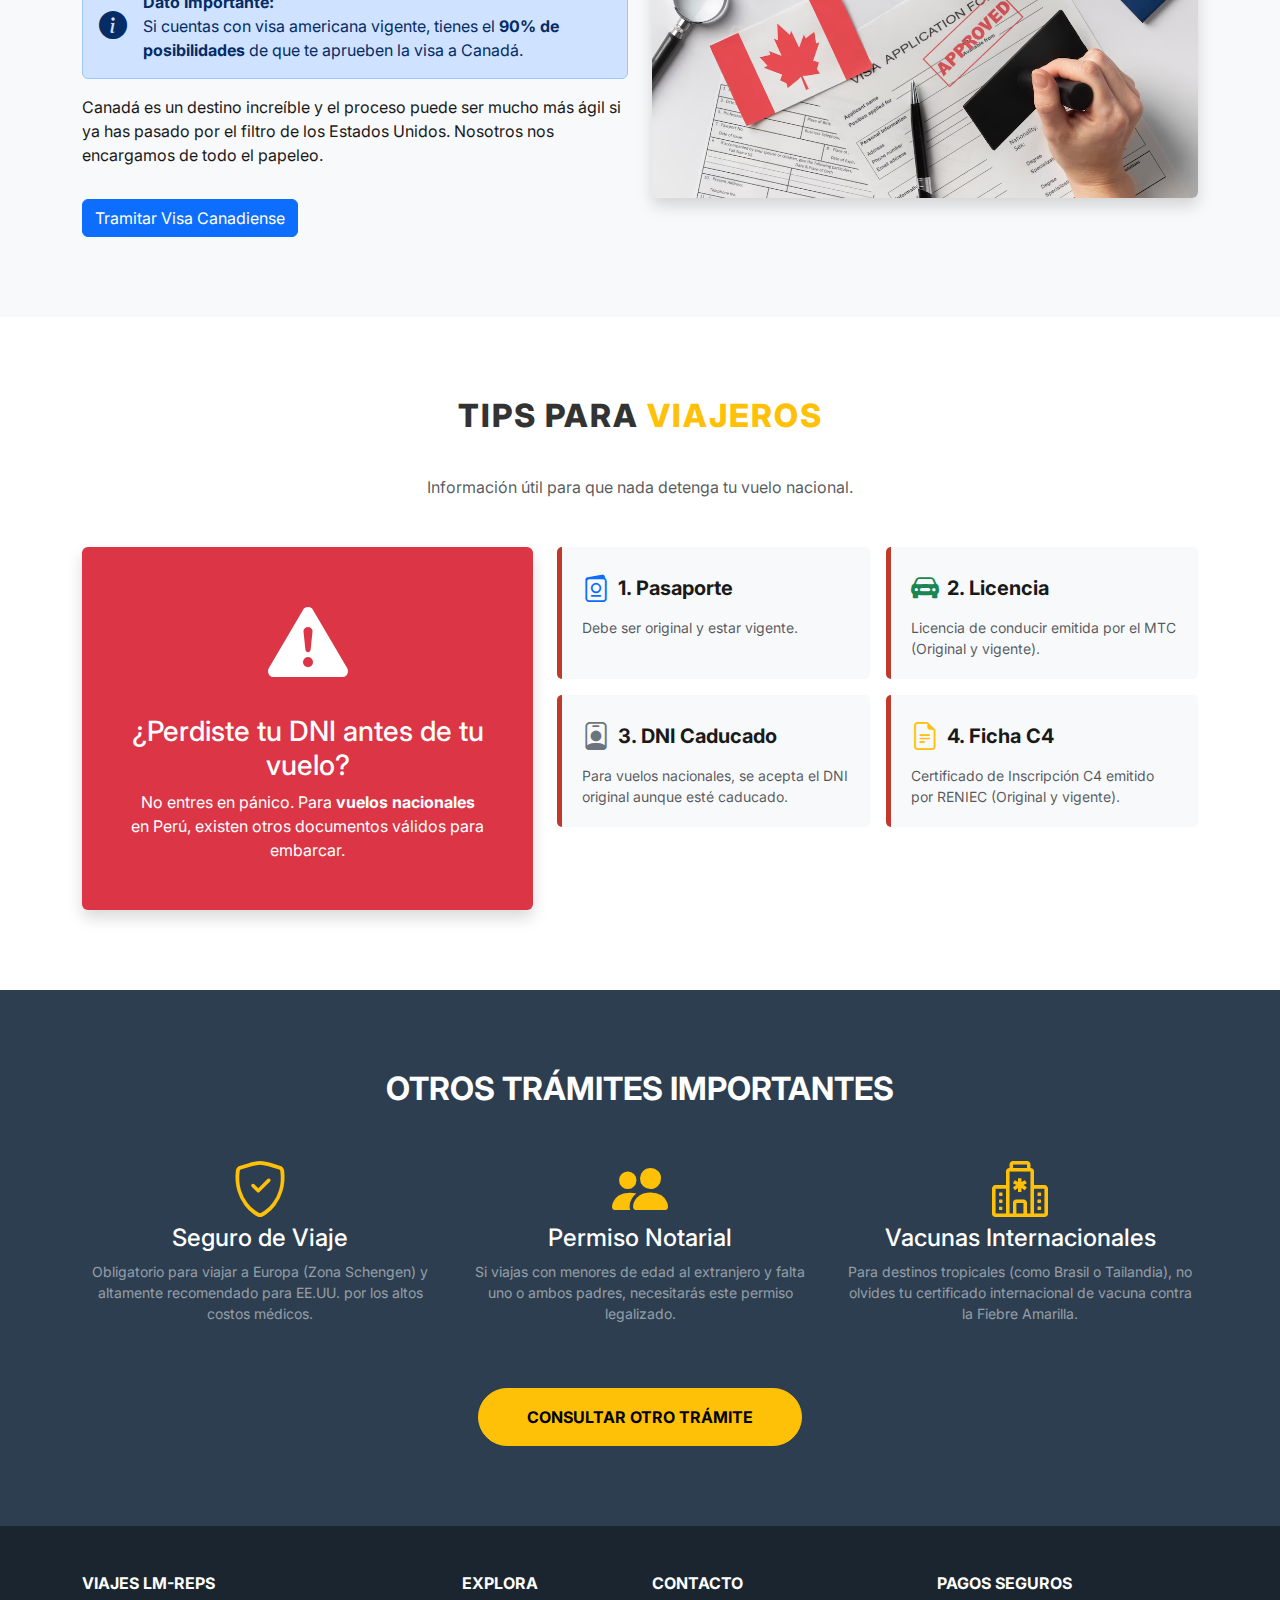
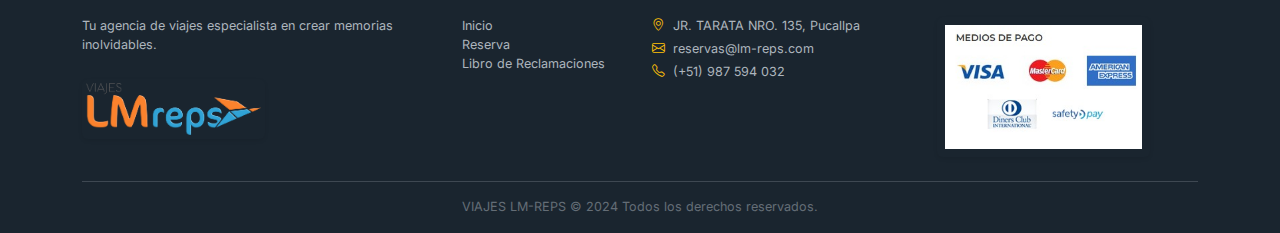
<file: Pages/tramites.html>
<!doctype html>
<html lang="es">

<head>
    <meta charset="utf-8" />
    <meta name="viewport" content="width=device-width, initial-scale=1" />
    <title>Trámites y Visas | VIAJES LM-REPS</title>
    <meta name="description" content="Asesoría experta para Visa Americana, Canadiense y documentación de viaje.">

    <!-- Fuentes y Bootstrap -->
    <link rel="preconnect" href="https://fonts.googleapis.com">
    <link rel="preconnect" href="https://fonts.gstatic.com" crossorigin>
    <link href="https://fonts.googleapis.com/css2?family=Inter:wght@300;400;600;800&display=swap" rel="stylesheet">
    <link href="https://cdn.jsdelivr.net/npm/bootstrap@5.3.3/dist/css/bootstrap.min.css" rel="stylesheet">
    <link rel="stylesheet" href="https://cdn.jsdelivr.net/npm/bootstrap-icons@1.11.3/font/bootstrap-icons.min.css">

    <!-- CSS Principal -->
    <link rel="stylesheet" href="../Assets/css/style.css">

    <style>
        /* Estilos específicos para esta página interna */
        .service-icon {
            font-size: 2.5rem;
            color: var(--brand-primary);
            margin-bottom: 1rem;
        }

        .check-list li {
            margin-bottom: 0.5rem;
            list-style: none;
        }

        .check-list li i {
            color: #27ae60;
            /* Verde éxito */
            margin-right: 10px;
        }

        .info-card {
            background: #f8f9fa;
            border-left: 5px solid var(--brand-primary);
            padding: 20px;
            border-radius: 5px;
            height: 100%;
        }
    </style>
</head>

<body>
    <header>
        <div class="top-bar d-none d-md-block">
            <div class="container d-flex justify-content-between align-items-center">

                <!-- Redes Sociales -->
                <div class="social-icons">
                    <span class="me-2 fw-bold text-muted small">Síguenos:</span>
                    <a href="https://www.facebook.com/lmreps" target="_blank" class="me-3"><i
                            class="bi bi-facebook"></i></a>
                    <a href="https://www.instagram.com/viajes_lm_reps/" target="_blank" class="me-3"><i
                            class="bi bi-instagram"></i></a>
                    <a href="https://www.tiktok.com/@viajes.lm.reps" target="_blank" class="me-3"><i
                            class="bi bi-tiktok"></i></a>
                    <a href="https://wa.me/51987594032" target="_blank"><i class="bi bi-whatsapp"></i></a>
                </div>

                <!-- Contacto (Derecha) -->
                <div class="contact-info">
                    <a href="mailto:reservas@lm-reps.com" class="text-dark text-decoration-none me-4">
                        <i class="bi bi-envelope-fill text-danger me-2"></i>reservas@lm-reps.com
                    </a>
                    <a href="tel:+51987594032" class="text-dark text-decoration-none">
                        <i class="bi bi-telephone-fill text-danger me-2"></i>(+51) 987 594 032
                    </a>
                </div>

            </div>
        </div>
        <nav class="navbar navbar-expand-lg bg-white shadow-sm sticky-top">
            <div class="container">
                <!-- Logo -->
                <a class="navbar-brand" href="../index.html">
                    <img src="../Assets/img/og-image.png" alt="Logo">
                </a>

                <!-- Botón Hamburguesa (Móvil) -->
                <button class="navbar-toggler border-0" type="button" data-bs-toggle="collapse"
                    data-bs-target="#navbarNav">
                    <span class="navbar-toggler-icon"></span>
                </button>

                <div class="collapse navbar-collapse" id="navbarNav">
                    <ul class="navbar-nav ms-auto align-items-center gap-2">

                        <!-- Inicio -->
                        <li class="nav-item"><a class="nav-link active" href="../index.html">INICIO</a></li>

                        <!-- Promociones -->
                        <li class="nav-item"><a class="nav-link" href="../index.html#Promociones">PROMOCIONES</a></li>

                        <!-- Menú Desplegable Destinos -->
                        <li class="nav-item dropdown">
                            <a class="nav-link dropdown-toggle" href="#" role="button" data-bs-toggle="dropdown"
                                aria-expanded="false">
                                DESTINOS
                            </a>
                            <ul class="dropdown-menu border-0 shadow">
                                <li><a class="dropdown-item" href="../index.html#Norteamerica">AMÉRICA</a></li>
                                <li><a class="dropdown-item" href="../index.html#Europa">EUROPA</a></li>
                                <li><a class="dropdown-item" href="../index.html#Asia">ASIA</a></li>
                            </ul>
                        </li>

                        <!-- NUEVO: Opción Visas -->
                        <li class="nav-item"><a class="nav-link" href="../Pages/tramites.html">VISAS</a></li>

                        <!-- Contacto -->
                        <li class="nav-item"><a class="nav-link" href="../Pages/contactanos.html">CONTÁCTANOS</a></li>

                        <!-- Botón de Acción -->
                        <li class="nav-item ms-lg-3"><a class="nav-link btn-reserva text-center"
                                href="https://wa.me/51987594032" target="_blank"><i
                                    class="bi bi-whatsapp me-2"></i>RESERVAR AHORA</a></li>
                    </ul>
                </div>
            </div>
        </nav>
    </header>

    <main>
        <!-- Hero Section Estático -->
        <section class="hero-section"
            style="height: 50vh; background-image: linear-gradient(rgba(0, 0, 0, 0.6), rgba(0, 0, 0, 0.6)), url('https://i.postimg.cc/gJ4t2bc5/istockphoto-1130785257-612x612.jpg');">
            <div class="container hero-content">
                <h1 class="display-4">ASESORÍA DE VISAS Y DOCUMENTOS</h1>
                <p class="lead">Simplificamos tus trámites para que solo te preocupes por viajar.</p>
            </div>
        </section>

        <!-- Sección 1: VISA AMERICANA -->
        <section class="section-padding bg-white">
            <div class="container">
                <h2 class="text-center promo-title mb-5">VISA AMERICANA <span class="text-danger">EE.UU.</span></h2>
                <div class="row align-items-center">
                    <div class="col-md-6 mb-4">
                        <!-- SUGERENCIA: Aquí iría una de las imágenes que me pasaste (la del chico con pasaporte) -->
                        <img src="../Assets/img/visa-americana.jpg" alt="Visa Americana"
                            class="img-fluid rounded shadow" style="width: 100%; object-fit: cover;">
                    </div>
                    <div class="col-md-6">
                        <h3 class="mb-3 fw-bold">Plan Easy Visa</h3>
                        <p>Gestionamos tu solicitud de visa de turismo (B1/B2) de manera profesional, aumentando tus
                            probabilidades de éxito con una correcta presentación de perfil.</p>

                        <div class="bg-light p-4 rounded mt-3">
                            <h5 class="text-dark fw-bold mb-3">NUESTRO SERVICIO INCLUYE:</h5>
                            <ul class="check-list p-0">
                                <li><i class="bi bi-check-circle-fill"></i> Evaluación de tu perfil migratorio.</li>
                                <li><i class="bi bi-check-circle-fill"></i> Llenado correcto del formulario DS-160.</li>
                                <li><i class="bi bi-check-circle-fill"></i> Creación de cuenta en la Embajada (MRV).
                                </li>
                                <li><i class="bi bi-check-circle-fill"></i> Generación de cupón para Tasa Consular.</li>
                                <li><i class="bi bi-check-circle-fill"></i> Agendamiento de citas y asesoría para la
                                    entrevista.</li>
                            </ul>
                        </div>
                        <div class="mt-4">
                            <a href="https://wa.me/51987594032?text=Hola,%20deseo%20información%20sobre%20la%20Visa%20Americana"
                                target="_blank" class="btn btn-outline-danger btn-lg w-100">Solicitar Asesoría</a>
                        </div>
                    </div>
                </div>
            </div>
        </section>

        <!-- Sección 2: VISA CANADIENSE -->
        <section class="section-padding" style="background-color: #f8f9fa;">
            <div class="container">
                <div class="row align-items-center flex-row-reverse">
                    <div class="col-md-6 mb-4">
                        <!-- SUGERENCIA: Aquí iría la imagen de las maletas con bandera de Canadá -->
                        <img src="../Assets/img/visa-canadiense.jpg" alt="Visa Canadiense"
                            class="img-fluid rounded shadow" style="width: 100%; object-fit: cover;">
                    </div>
                    <div class="col-md-6">
                        <h2 class="promo-title mb-4">VISA <span class="text-danger">CANADIENSE</span></h2>
                        <h4 class="fw-bold text-dark mb-3">¿Ya cuentas con Visa Americana?</h4>
                        <p class="fs-5 text-muted">Si la respuesta es SÍ, tienes grandes ventajas.</p>

                        <div class="alert alert-primary d-flex align-items-center" role="alert">
                            <i class="bi bi-info-circle-fill fs-3 me-3"></i>
                            <div>
                                <strong>Dato Importante:</strong><br>
                                Si cuentas con visa americana vigente, tienes el <strong>90% de posibilidades</strong>
                                de que te aprueben la visa a Canadá.
                            </div>
                        </div>

                        <p>Canadá es un destino increíble y el proceso puede ser mucho más ágil si ya has pasado por el
                            filtro de los Estados Unidos. Nosotros nos encargamos de todo el papeleo.</p>

                        <a href="https://wa.me/51987594032?text=Hola,%20tengo%20Visa%20Americana%20y%20quiero%20tramitar%20la%20de%20Canadá"
                            target="_blank" class="btn btn-primary mt-3">Tramitar Visa Canadiense</a>
                    </div>
                </div>
            </div>
        </section>

        <!-- Sección 3: TIPS DE VIAJERO (Extraída de la imagen del DNI) -->
        <section class="section-padding bg-white">
            <div class="container">
                <h2 class="text-center promo-title">TIPS PARA <span class="text-warning">VIAJEROS</span></h2>
                <p class="text-center mb-5 text-muted">Información útil para que nada detenga tu vuelo nacional.</p>

                <div class="row g-4">
                    <!-- Columna Problema -->
                    <div class="col-lg-5">
                        <div class="card bg-danger text-white h-100 shadow border-0">
                            <div class="card-body p-5 d-flex flex-column justify-content-center text-center">
                                <i class="bi bi-exclamation-triangle-fill display-1 mb-4"></i>
                                <h3>¿Perdiste tu DNI antes de tu vuelo?</h3>
                                <p class="mb-0">No entres en pánico. Para <strong>vuelos nacionales</strong> en Perú,
                                    existen otros documentos válidos para embarcar.</p>
                            </div>
                        </div>
                    </div>

                    <!-- Columna Soluciones -->
                    <div class="col-lg-7">
                        <div class="row g-3">
                            <div class="col-md-6">
                                <div class="info-card">
                                    <div class="d-flex align-items-center mb-2">
                                        <i class="bi bi-passport fs-3 text-primary me-2"></i>
                                        <h5 class="mb-0 fw-bold">1. Pasaporte</h5>
                                    </div>
                                    <p class="small mb-0 text-muted">Debe ser original y estar vigente.</p>
                                </div>
                            </div>
                            <div class="col-md-6">
                                <div class="info-card">
                                    <div class="d-flex align-items-center mb-2">
                                        <i class="bi bi-car-front-fill fs-3 text-success me-2"></i>
                                        <h5 class="mb-0 fw-bold">2. Licencia</h5>
                                    </div>
                                    <p class="small mb-0 text-muted">Licencia de conducir emitida por el MTC (Original y
                                        vigente).</p>
                                </div>
                            </div>
                            <div class="col-md-6">
                                <div class="info-card">
                                    <div class="d-flex align-items-center mb-2">
                                        <i class="bi bi-person-badge fs-3 text-secondary me-2"></i>
                                        <h5 class="mb-0 fw-bold">3. DNI Caducado</h5>
                                    </div>
                                    <p class="small mb-0 text-muted">Para vuelos nacionales, se acepta el DNI original
                                        aunque esté caducado.</p>
                                </div>
                            </div>
                            <div class="col-md-6">
                                <div class="info-card">
                                    <div class="d-flex align-items-center mb-2">
                                        <i class="bi bi-file-earmark-text fs-3 text-warning me-2"></i>
                                        <h5 class="mb-0 fw-bold">4. Ficha C4</h5>
                                    </div>
                                    <p class="small mb-0 text-muted">Certificado de Inscripción C4 emitido por RENIEC
                                        (Original y vigente).</p>
                                </div>
                            </div>
                        </div>
                    </div>
                </div>
            </div>
        </section>

        <!-- Sección 4: SUGERENCIAS ADICIONALES (Contenido Extra) -->
        <section class="section-padding text-white" style="background-color: var(--brand-secondary);">
            <div class="container text-center">
                <h2 class="fw-bold mb-5">OTROS TRÁMITES IMPORTANTES</h2>
                <div class="row g-4">
                    <div class="col-md-4">
                        <i class="bi bi-shield-check display-4 text-warning mb-3"></i>
                        <h4>Seguro de Viaje</h4>
                        <p class="small text-white-50">Obligatorio para viajar a Europa (Zona Schengen) y altamente
                            recomendado para EE.UU. por los altos costos médicos.</p>
                    </div>
                    <div class="col-md-4">
                        <i class="bi bi-people-fill display-4 text-warning mb-3"></i>
                        <h4>Permiso Notarial</h4>
                        <p class="small text-white-50">Si viajas con menores de edad al extranjero y falta uno o ambos
                            padres, necesitarás este permiso legalizado.</p>
                    </div>
                    <div class="col-md-4">
                        <i class="bi bi-hospital display-4 text-warning mb-3"></i>
                        <h4>Vacunas Internacionales</h4>
                        <p class="small text-white-50">Para destinos tropicales (como Brasil o Tailandia), no olvides tu
                            certificado internacional de vacuna contra la Fiebre Amarilla.</p>
                    </div>
                </div>
                <div class="mt-5">
                    <a href="https://wa.me/51987594032" class="btn btn-warning fw-bold px-5 py-3 rounded-pill">CONSULTAR
                        OTRO TRÁMITE</a>
                </div>
            </div>
        </section>

    </main>

    <!-- Footer -->
    <footer class="pt-5 pb-3">
        <div class="container">
            <div class="row g-4">
                <div class="col-md-4">
                    <h6>VIAJES LM-REPS</h6>
                    <p class="small">Tu agencia de viajes especialista en crear memorias inolvidables.</p>
                    <img src="../Assets/img/og-image.png" alt="Logo" style="max-height: 60px;"
                        class="mt-2 rounded p-1 shadow-sm">
                </div>
                <div class="col-md-2">
                    <h6>EXPLORA</h6>
                    <ul class="list-unstyled small">
                        <li><a href="../index.html">Inicio</a></li>
                        <li><a href="https://wa.me/51987594032">Reserva</a></li>
                        <li><a href="libro-de-reclamaciones.html">Libro de Reclamaciones</a></li>
                    </ul>
                </div>
                <div class="col-md-3">
                    <h6>CONTACTO</h6>
                    <p class="small mb-1"><i class="bi bi-geo-alt text-warning me-2"></i>JR. TARATA NRO. 135, Pucallpa
                    </p>
                    <p class="small mb-1"><i class="bi bi-envelope text-warning me-2"></i>reservas@lm-reps.com</p>
                    <p class="small"><i class="bi bi-telephone text-warning me-2"></i>(+51) 987 594 032</p>
                </div>
                <div class="col-md-3">
                    <h6>PAGOS SEGUROS</h6>
                    <img src="../Assets/img/medios_de_pago.jpeg" style="max-height: 140px;" alt="Pagos"
                        class="img-fluid rounded shadow-sm p-2">
                </div>
            </div>
            <hr class="mt-4 opacity-10">
            <div class="text-center small opacity-50">VIAJES LM-REPS &copy; 2024 Todos los derechos reservados.</div>
        </div>
    </footer>

    <a href="https://wa.me/51987594032" class="whatsapp-float" target="_blank"><i class="bi bi-whatsapp"></i></a>

    <script src="https://cdn.jsdelivr.net/npm/bootstrap@5.3.3/dist/js/bootstrap.bundle.min.js"></script>
</body>

</html>
</file>
<file: Assets/css/style.css>
/* --- Variables de Marca --- */
    :root {
        --brand-primary: #c0392b;
        --brand-secondary: #2c3e50;
        --brand-accent: #f1c40f;
        --text-dark: #1a1a1a;
        --transition: all 0.3s ease;
    }

    body {
        font-family: 'Inter', sans-serif;
        color: var(--text-dark);
        scroll-behavior: smooth;
    }

    /* --- Header & Nav --- */
    .top-bar {
        background-color: #f8f9fa;
        font-size: 0.85rem;
        padding: 0.6rem 0;
        border-bottom: 1px solid #eee;
    }

    .navbar-brand img {
        max-height: 55px;
        transition: var(--transition);
    }

    .nav-link {
        color: var(--brand-secondary);
        font-weight: 600;
        font-size: 0.95rem;
        padding: 0.5rem 1rem !important;
    }

    .nav-link:hover,
    .nav-link.active {
        color: var(--brand-primary) !important;
    }

    .btn-reserva {
        background-color: var(--brand-accent);
        color: #000 !important;
        font-weight: 800;
        border-radius: 50px;
        padding: 0.6rem 1.5rem !important;
        box-shadow: 0 4px 10px rgba(241, 196, 15, 0.3);
        transition: var(--transition);
        animation: pulse 2s infinite;
        border: none;
    }

    .btn-reserva:hover {
        background-color: #d4ac0d;
        transform: translateY(-2px);
        box-shadow: 0 6px 15px rgba(241, 196, 15, 0.4);
    }

    /* --- Animación de Entrada --- */
    .hidden-section {
        display: none !important;
        /* Oculto por defecto */
    }

    .fade-in-entry {
        animation: fadeInUp 0.8s ease-out forwards;
    }

    /* --- Sección de Servicios --- */
    .service-card {
        transition: all 0.3s ease;
        border-bottom: 3px solid transparent;
    }

    .service-card:hover {
        transform: translateY(-10px);
        box-shadow: 0 15px 30px rgba(0, 0, 0, 0.1) !important;
        border-bottom: 3px solid var(--brand-primary);
    }

    .img-wrapper {
        width: 120px;
        height: 120px;
        overflow: hidden;
        border-radius: 50%;
        border: 4px solid #f8f9fa;
        box-shadow: 0 5px 15px rgba(0, 0, 0, 0.1);
    }

    .img-wrapper img {
        width: 100%;
        height: 100%;
        object-fit: cover;
        transition: transform 0.5s ease;
    }

    .service-card:hover .img-wrapper img {
        transform: scale(1.1);
    }



    @keyframes fadeInUp {
        from {
            opacity: 0;
            transform: translateY(20px);
        }

        to {
            opacity: 1;
            transform: translateY(0);
        }
    }

    @keyframes pulse {
        0% {
            box-shadow: 0 0 0 0 rgba(241, 196, 15, 0.7);
        }

        70% {
            box-shadow: 0 0 0 10px rgba(241, 196, 15, 0);
        }

        100% {
            box-shadow: 0 0 0 0 rgba(241, 196, 15, 0);
        }
    }

    /* --- Redes Sociales Top Bar --- */
    .social-icons a {
        color: #555;
        font-size: 1.1rem;
        transition: var(--transition);
    }

    .social-icons a:hover {
        color: var(--brand-primary);
        transform: translateY(-2px);
    }

    /* --- Hero Section --- */
    .hero-section {
        position: relative;
        height: 80vh;
        min-height: 500px;
        background-size: cover;
        background-position: center;
        background-repeat: no-repeat;
        color: white;
        display: flex !important;
        /* Importante para Bootstrap Carousel */
        align-items: center;
        justify-content: center;
        text-align: center;
    }

    /* Ajuste para que las flechas del Hero se vean bien */
    #heroCarousel .carousel-control-prev,
    #heroCarousel .carousel-control-next {
        width: 5%;
        filter: none;
        /* Que se vean blancas sobre el fondo oscuro */
    }

    .hero-content h1 {
        font-weight: 800;
        line-height: 1.2;
        /* Espacio entre líneas */
        text-shadow: 2px 4px 15px rgba(0, 0, 0, 0.6);
        /* Sombra para dar profundidad */
        margin-bottom: 2rem;
    }

    /* Estilo para las viñetas (indicators) para que se vean mejor */
    .carousel-indicators button {
        width: 12px !important;
        height: 12px !important;
        border-radius: 50% !important;
        margin: 0 5px !important;
        background-color: white !important;
        opacity: 0.5;
    }

    .carousel-indicators .active {
        opacity: 1;
        background-color: var(--brand-primary) !important;
    }

    /* Opcional: Para que el botón resalte más sobre el carrusel */
    .hero-content .btn {
        text-transform: uppercase;
        font-weight: 700;
        letter-spacing: 1px;
        box-shadow: 0 10px 20px rgba(0, 0, 0, 0.3) !important;
    }

    /* --- Cards & Packages --- */
    .section-padding {
        padding: 80px 0;
    }

    .package-card {
        border-radius: 16px;
        overflow: hidden;
        border: none;
        box-shadow: 0 10px 30px rgba(0, 0, 0, 0.05);
        transition: var(--transition);
        height: 100%;
    }

    .package-card:hover {
        transform: translateY(-10px);
        box-shadow: 0 15px 35px rgba(0, 0, 0, 0.12);
    }

    .package-card img {
        height: 220px;
        object-fit: cover;
        transition: var(--transition);
    }

    .package-card:hover img {
        transform: scale(1.05);
    }

    .duration-tag {
        position: absolute;
        top: 15px;
        left: 15px;
        background-color: rgba(26, 26, 26, 0.85);
        backdrop-filter: blur(4px);
        color: white;
        padding: 5px 14px;
        border-radius: 30px;
        font-size: 0.75rem;
        font-weight: 700;
        z-index: 10;
    }

    .price {
        font-size: 1.6rem;
        font-weight: 800;
        color: var(--brand-primary);
    }

    /* --- Carousel Adjustments --- */
    .carousel-control-prev-icon,
    .carousel-control-next-icon {
        width: 3rem;
        height: 3rem;
        background-size: 50%;
    }

    .international-section {
        background-color: var(--brand-secondary);
        color: white;
    }

    /* --- Footer --- */
    footer {
        background-color: #1a252f;
        color: #adb5bd;
        font-size: 0.9rem;
    }

    footer h6 {
        color: white;
        font-weight: 700;
        margin-bottom: 1.5rem;
    }

    footer a {
        color: #adb5bd;
        text-decoration: none;
        transition: var(--transition);
    }

    footer a:hover {
        color: var(--brand-accent);
    }

    .footer-bottom {
        background-color: #111a22;
        padding: 20px 0;
        font-size: 0.8rem;
    }

    .promo-img-container {
        width: 100%;
        height: 350px;
        /* Altura fija para escritorio */
        object-fit: cover;
        /* Corta la imagen para llenar el espacio sin deformarla */
        object-position: top;
        /* Centra el recorte en la parte superior (ideal para flyers) */
        border-radius: 8px;
        box-shadow: 0 4px 10px rgba(0, 0, 0, 0.1);
        transition: transform 0.3s ease;
    }

    .promo-img-container {
        width: 100%;
        aspect-ratio: 3 / 5;
        /* Proporción 3 de ancho por 4 de alto */
        object-fit: cover;
        border-radius: 8px;
    }

    /* --- WhatsApp Button --- */
    .whatsapp-float {
        position: fixed;
        width: 60px;
        height: 60px;
        bottom: 30px;
        right: 30px;
        background-color: #25d366;
        color: #FFF;
        border-radius: 50px;
        display: flex;
        align-items: center;
        justify-content: center;
        font-size: 32px;
        box-shadow: 0 4px 15px rgba(0, 0, 0, 0.2);
        z-index: 1000;
        transition: var(--transition);
    }

    .whatsapp-float:hover {
        transform: scale(1.1);
        color: white;
        box-shadow: 0 6px 20px rgba(37, 211, 102, 0.4);
    }

    .contact-hero-section {
        background: linear-gradient(rgba(0, 0, 0, 0.7), rgba(0, 0, 0, 0.7)),
            url('https://images.unsplash.com/photo-1516738901171-8eb4fc13bd20?q=80&w=2070') center/cover no-repeat;
        padding: 80px 0;
        color: white;
        text-align: center;
        border-radius: 0 0 40px 40px;
    }

    .contact-icon-box {
        width: 45px;
        height: 45px;
        background-color: rgba(192, 57, 43, 0.1);
        /* --brand-primary con opacidad */
        color: var(--brand-primary);
        display: flex;
        align-items: center;
        justify-content: center;
        border-radius: 12px;
        font-size: 1.2rem;
    }

    #contactForm .form-control:focus,
    #contactForm .form-select:focus {
        box-shadow: 0 0 0 0.25rem rgba(192, 57, 43, 0.1);
        border-color: var(--brand-primary);
    }

    /* Mobile adjustments */
    @media (max-width: 768px) {
        .hero-section {
            height: 50vh;
        }

        .hero-content h1 {
            font-size: 2rem;
        }

        .section-padding {
            padding: 50px 0;
        }

        .promo-img-container {
            height: 250px;
        }
    }

    /* --- Sección Promociones (Estilo tipo Flyer) --- */
    .carousel-item img {
        width: 100%;
        height: auto;
        border-radius: 8px;
        cursor: pointer;
        transition: transform 0.3s ease;
        box-shadow: 0 4px 15px rgba(0, 0, 0, 0.1);
    }

    /* Efecto Hover para todos */
    .carousel-item img:hover {
        transform: scale(1.05);
        /* Un poquito más de zoom para que se note */
        box-shadow: 0 8px 25px rgba(0, 0, 0, 0.2);
    }

    .promo-title {
        font-weight: 800;
        letter-spacing: 2px;
        margin-bottom: 40px;
        text-transform: uppercase;
        color: #333;
    }

    /* Ajuste para flechas del carrusel de promociones */
    .promo-control {
        width: 10%;
        filter: invert(1);
        /* Para que las flechas sean negras si el fondo es blanco */
    }

    /* Modal de Preview */
    .modal-content {
        background-color: transparent;
        border: none;
    }

    .btn-close-white {
        filter: invert(1) grayscale(100%) brightness(200%);
        position: absolute;
        right: -30px;
        top: 0;
        z-index: 1060;
    }

    .img-preview-custom {
        /* Evita que la imagen sea más alta que la pantalla */
        max-height: 90vh;
        /* Mantiene la proporción sin deformar */
        object-fit: contain;
        /* Sombra para que resalte sobre el fondo oscuro */
        box-shadow: 0 0 20px rgba(0, 0, 0, 0.5);
    }

    /* En móviles, permitimos que use un poco más de espacio */
    @media (max-width: 576px) {
        .img-preview-custom {
            max-height: 100vh;
            border-radius: 0;
        }

        .modal-content {
            background: #000 !important;
        }
    }
</file>
